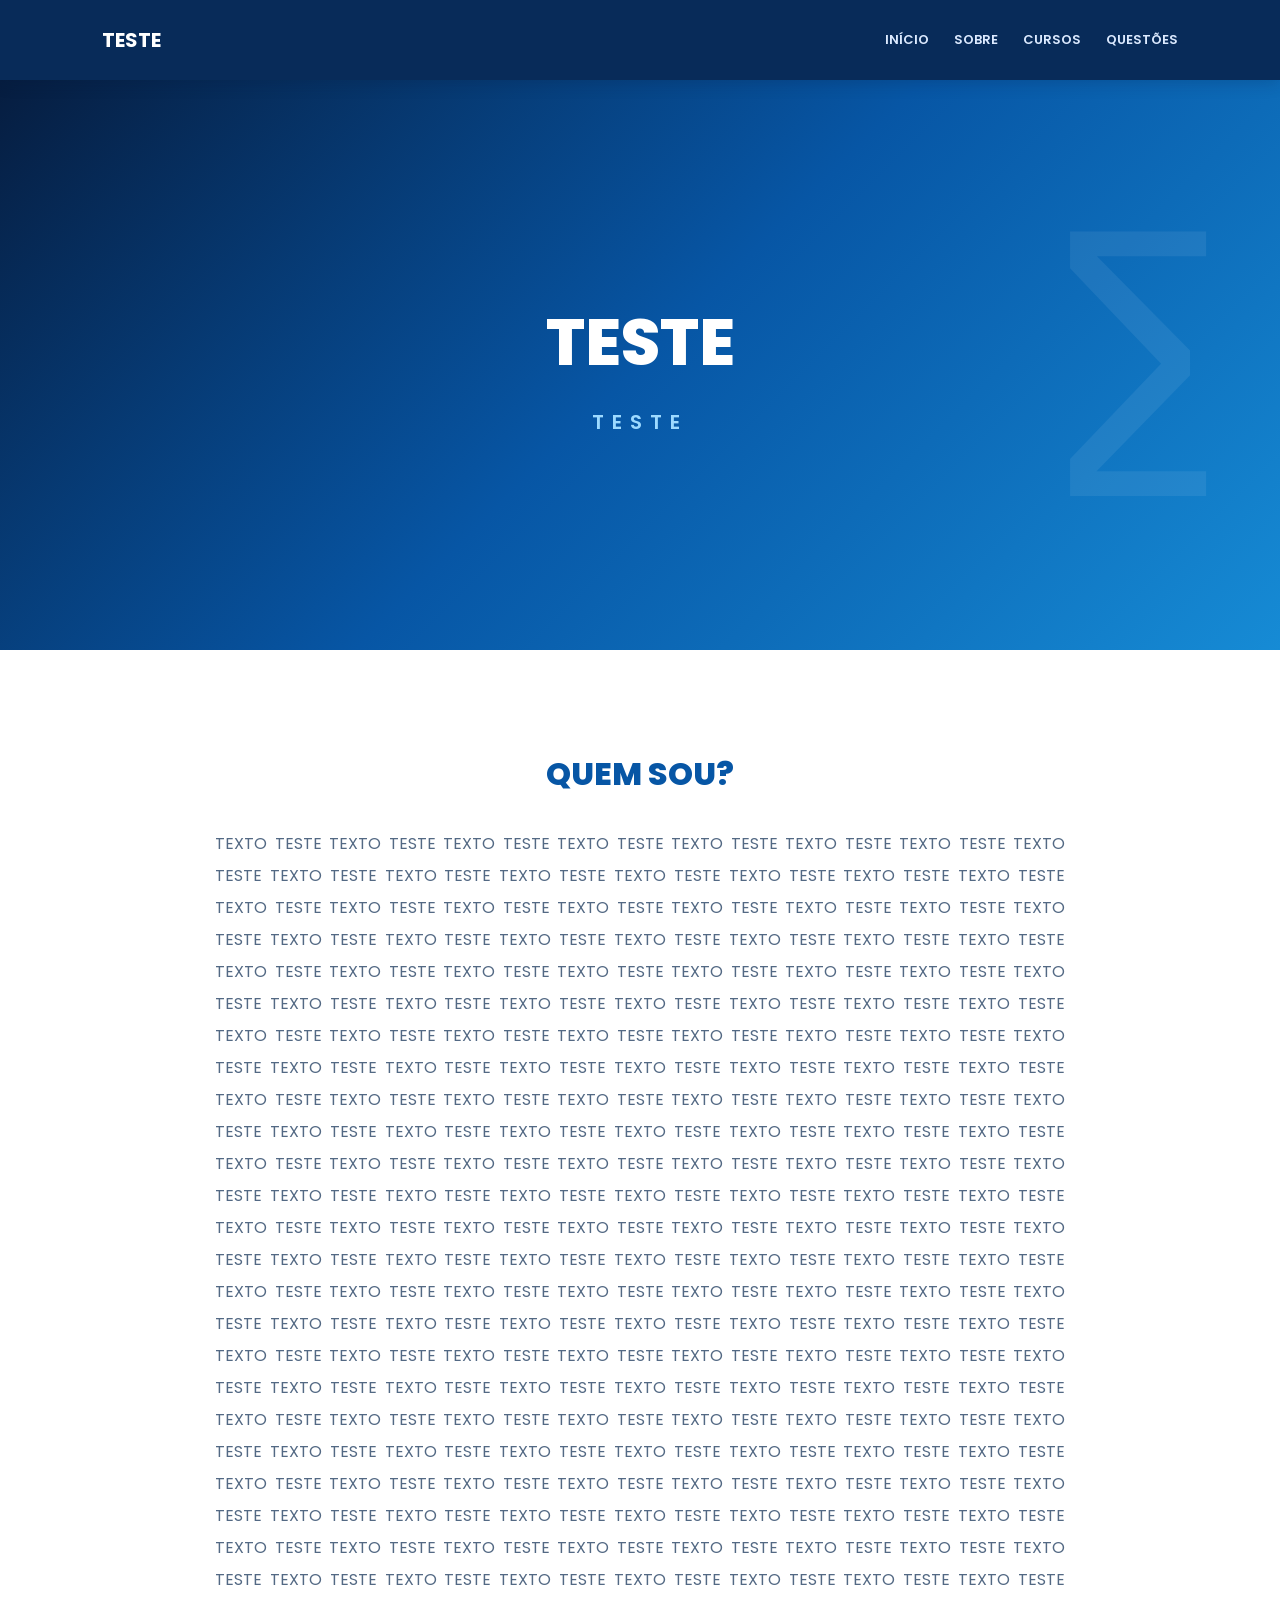
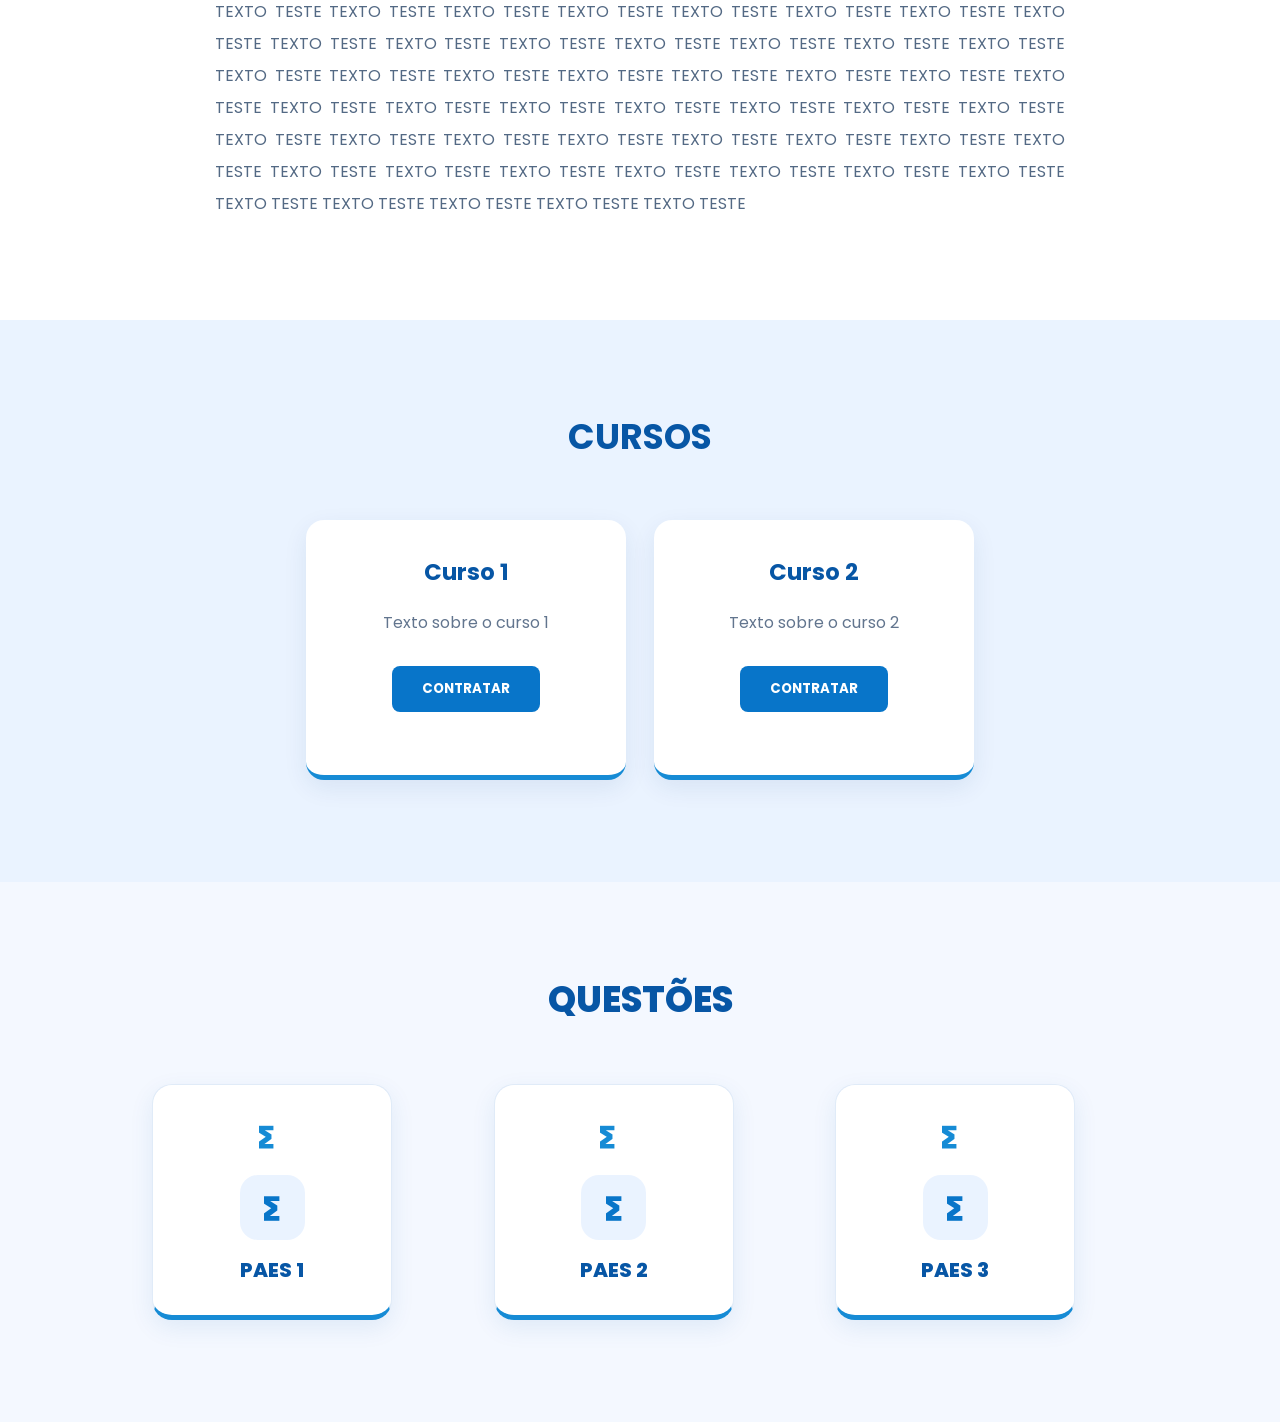
<file: index.html>
<!DOCTYPE html>
<html lang="pt-BR">
<head>
    <meta charset="UTF-8">
    <meta name="viewport" content="width=device-width, initial-scale=1.0">

    <title>\Teste</title>

    <link rel="stylesheet" href="style.css?v=2">

    <style>
        /* QUESTÕES */

        #questoes {
            padding: 90px 8%;
            background: #f4f8ff;
            text-align: center;
        }

        #questoes h3 {
            font-size: 36px;
            color: #0756a5;
            font-weight: 800;
            margin-bottom: 45px;
        }

        #questoes .lista-questoes {
            display: grid;
            grid-template-columns: repeat(3, minmax(0, 1fr));
            gap: 25px;
            max-width: 1000px;
            margin: 0 auto;
        }

        #questoes .questao-link {
            min-height: 190px;
            padding: 30px 20px;

            display: flex;
            flex-direction: column;
            align-items: center;
            justify-content: center;
            gap: 15px;

            background: white;
            color: #0756a5;

            border: 1px solid #e0ebf8;
            border-bottom: 5px solid #168bd5;
            border-radius: 20px;

            text-decoration: none;
            font-size: 20px;
            font-weight: 800;

            box-shadow: 0 8px 25px rgba(7, 86, 165, 0.09);

            transition: 0.3s ease;
        }

        #questoes .icone-questao {
            width: 65px;
            height: 65px;

            display: flex;
            align-items: center;
            justify-content: center;

            background: #eaf3ff;
            color: #0875c9;

            border-radius: 18px;
            font-size: 32px;
        }

        #questoes .questao-link:hover {
            transform: translateY(-8px);
            background: #0756a5;
            color: white;
            box-shadow: 0 15px 30px rgba(7, 86, 165, 0.2);
        }

        #questoes .questao-link:hover .icone-questao {
            background: white;
            color: #0756a5;
        }

        @media (max-width: 700px) {
            #questoes {
                padding: 65px 6%;
            }

            #questoes h3 {
                font-size: 29px;
                margin-bottom: 30px;
            }

            #questoes .lista-questoes {
                grid-template-columns: 1fr;
                gap: 16px;
            }

            #questoes .questao-link {
                min-height: 140px;
                max-width: 400px;
                width: 100%;
                margin: auto;
            }
        }
    </style>
</head>

<body>

<header>
    <h2>TESTE</h2>

    <nav>
        <a href="#inicio">INÍCIO</a>
        <a href="#sobre">SOBRE</a>
        <a href="#cursos">CURSOS</a>
        <a href="#questoes">QUESTÕES</a>
    </nav>
</header>

<main>

    <section id="inicio">
        <div>
            <h1>TESTE</h1>
            <p class="subtitulo">TESTE</p>
        </div>
    </section>

    <section id="sobre">
        <div>
            <h3>QUEM SOU?</h3>

            <p class="apresentacao">
               TEXTO TESTE TEXTO TESTE TEXTO TESTE TEXTO TESTE TEXTO TESTE TEXTO TESTE TEXTO TESTE TEXTO TESTE TEXTO TESTE TEXTO TESTE TEXTO TESTE TEXTO TESTE TEXTO TESTE TEXTO TESTE TEXTO TESTE TEXTO TESTE TEXTO TESTE TEXTO TESTE TEXTO TESTE TEXTO TESTE TEXTO TESTE TEXTO TESTE TEXTO TESTE TEXTO TESTE TEXTO TESTE TEXTO TESTE TEXTO TESTE TEXTO TESTE TEXTO TESTE TEXTO TESTE TEXTO TESTE TEXTO TESTE TEXTO TESTE TEXTO TESTE TEXTO TESTE TEXTO TESTE TEXTO TESTE TEXTO TESTE TEXTO TESTE TEXTO TESTE TEXTO TESTE TEXTO TESTE TEXTO TESTE TEXTO TESTE TEXTO TESTE TEXTO TESTE TEXTO TESTE TEXTO TESTE TEXTO TESTE TEXTO TESTE TEXTO TESTE TEXTO TESTE TEXTO TESTE TEXTO TESTE TEXTO TESTE TEXTO TESTE TEXTO TESTE TEXTO TESTE TEXTO TESTE TEXTO TESTE TEXTO TESTE TEXTO TESTE TEXTO TESTE TEXTO TESTE TEXTO TESTE TEXTO TESTE TEXTO TESTE TEXTO TESTE TEXTO TESTE TEXTO TESTE TEXTO TESTE TEXTO TESTE TEXTO TESTE TEXTO TESTE TEXTO TESTE TEXTO TESTE TEXTO TESTE TEXTO TESTE TEXTO TESTE TEXTO TESTE TEXTO TESTE TEXTO TESTE TEXTO TESTE TEXTO TESTE TEXTO TESTE TEXTO TESTE TEXTO TESTE TEXTO TESTE TEXTO TESTE TEXTO TESTE TEXTO TESTE TEXTO TESTE TEXTO TESTE TEXTO TESTE TEXTO TESTE TEXTO TESTE TEXTO TESTE TEXTO TESTE TEXTO TESTE TEXTO TESTE TEXTO TESTE TEXTO TESTE TEXTO TESTE TEXTO TESTE TEXTO TESTE TEXTO TESTE TEXTO TESTE TEXTO TESTE TEXTO TESTE TEXTO TESTE TEXTO TESTE TEXTO TESTE TEXTO TESTE TEXTO TESTE TEXTO TESTE TEXTO TESTE TEXTO TESTE TEXTO TESTE TEXTO TESTE TEXTO TESTE TEXTO TESTE TEXTO TESTE TEXTO TESTE TEXTO TESTE TEXTO TESTE TEXTO TESTE TEXTO TESTE TEXTO TESTE TEXTO TESTE TEXTO TESTE TEXTO TESTE TEXTO TESTE TEXTO TESTE TEXTO TESTE TEXTO TESTE TEXTO TESTE TEXTO TESTE TEXTO TESTE TEXTO TESTE TEXTO TESTE TEXTO TESTE TEXTO TESTE TEXTO TESTE TEXTO TESTE TEXTO TESTE TEXTO TESTE TEXTO TESTE TEXTO TESTE TEXTO TESTE TEXTO TESTE TEXTO TESTE TEXTO TESTE TEXTO TESTE TEXTO TESTE TEXTO TESTE TEXTO TESTE TEXTO TESTE TEXTO TESTE TEXTO TESTE TEXTO TESTE TEXTO TESTE TEXTO TESTE TEXTO TESTE TEXTO TESTE TEXTO TESTE TEXTO TESTE TEXTO TESTE TEXTO TESTE TEXTO TESTE TEXTO TESTE TEXTO TESTE TEXTO TESTE TEXTO TESTE TEXTO TESTE TEXTO TESTE TEXTO TESTE TEXTO TESTE TEXTO TESTE TEXTO TESTE TEXTO TESTE TEXTO TESTE TEXTO TESTE TEXTO TESTE TEXTO TESTE TEXTO TESTE TEXTO TESTE TEXTO TESTE TEXTO TESTE TEXTO TESTE TEXTO TESTE TEXTO TESTE TEXTO TESTE TEXTO TESTE TEXTO TESTE TEXTO TESTE TEXTO TESTE TEXTO TESTE TEXTO TESTE TEXTO TESTE TEXTO TESTE TEXTO TESTE TEXTO TESTE TEXTO TESTE TEXTO TESTE TEXTO TESTE TEXTO TESTE TEXTO TESTE TEXTO TESTE TEXTO TESTE TEXTO TESTE TEXTO TESTE TEXTO TESTE TEXTO TESTE TEXTO TESTE TEXTO TESTE TEXTO TESTE TEXTO TESTE TEXTO TESTE TEXTO TESTE TEXTO TESTE TEXTO TESTE TEXTO TESTE TEXTO TESTE TEXTO TESTE TEXTO TESTE TEXTO TESTE TEXTO TESTE TEXTO TESTE TEXTO TESTE TEXTO TESTE 
            </p>
        </div>
    </section>

    <section id="cursos">

        <h3 class="cursos">CURSOS</h3>

        <div class="cursoum">
            <h4 class="curso1">Curso 1</h4>
            <p class="curso11">Texto sobre o curso 1</p>

            <button type="button" data-curso="1">
                CONTRATAR
            </button>
        </div>

        <div class="cursodois">
            <h4 class="curso2">Curso 2</h4>
            <p class="curso21">Texto sobre o curso 2</p>

            <button type="button" data-curso="2">
                CONTRATAR
            </button>
        </div>

    </section>

    <section id="questoes">
        <div>
            <h3>QUESTÕES</h3>

            <div class="lista-questoes">

                <a class="questao-link" href="LINK_PAES_1" target="_blank" rel="noopener">
                    <span class="icone-questao">∑</span>
                    PAES 1
                </a>

                <a class="questao-link" href="LINK_PAES_2" target="_blank" rel="noopener">
                    <span class="icone-questao">∑</span>
                    PAES 2
                </a>

                <a class="questao-link" href="LINK_PAES_3" target="_blank" rel="noopener">
                    <span class="icone-questao">∑</span>
                    PAES 3
                </a>

            </div>
        </div>
    </section>

</main>

<script src="script.js" defer></script>

</body>
</html>
</file>
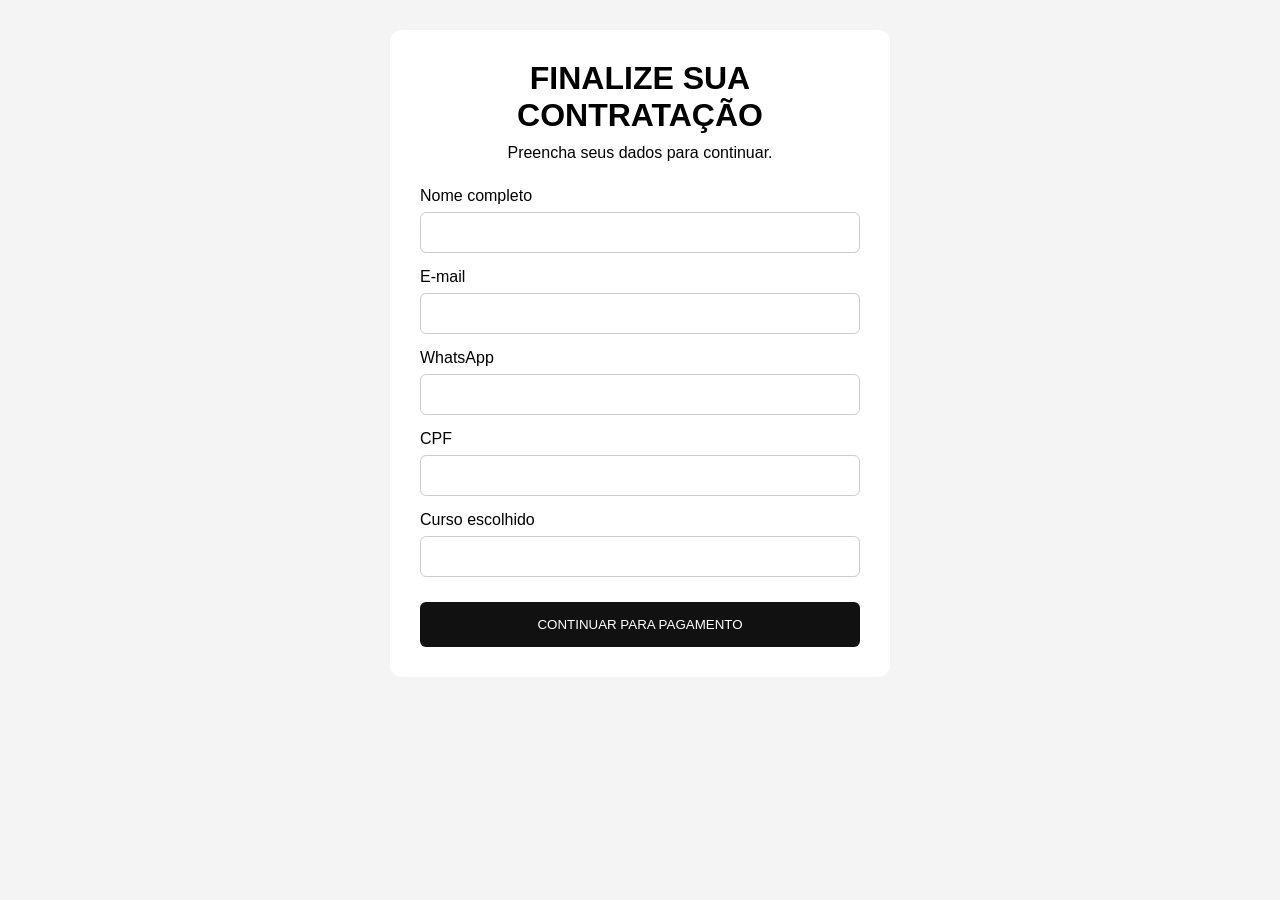
<file: dados.html>
<!DOCTYPE html>
<html lang="pt-BR">
<head>
    <meta charset="UTF-8">
    <meta name="viewport" content="width=device-width, initial-scale=1.0">
    <title>Cadastro | Matemática com Zé Vitor</title>
    <link rel="stylesheet" href="dados.css">
</head>
<body>

    <main class="container">
        <h1>FINALIZE SUA CONTRATAÇÃO</h1>
        <p>Preencha seus dados para continuar.</p>

        <form id="formCadastro">

            <label>Nome completo</label>
            <input type="text" name="nome" required>

            <label>E-mail</label>
            <input type="email" name="email" required>

            <label>WhatsApp</label>
            <input type="tel" name="telefone" required>

            <label>CPF</label>
            <input type="text" name="cpf" required>

            <label>Curso escolhido</label>
            <input type="text" id="curso" readonly>

            <button type="submit">CONTINUAR PARA PAGAMENTO</button>

        </form>
    </main>

    <script src="dados.js"></script>

</body>
</html>
</file>
<file: style.css>
@import url('https://fonts.googleapis.com/css2?family=Poppins:wght@300;400;500;600;700;800&display=swap');

* {
    margin: 0;
    padding: 0;
    box-sizing: border-box;
    font-family: 'Poppins', sans-serif;
    scroll-behavior: smooth;
}

body {
    background: #f4f8ff;
    color: #102b50;
}

/* CABEÇALHO */

header {
    width: 100%;
    min-height: 80px;
    padding: 20px 8%;
    background: #082b59;
    display: flex;
    justify-content: space-between;
    align-items: center;
    flex-wrap: wrap;
    gap: 15px;
    position: sticky;
    top: 0;
    z-index: 100;
    box-shadow: 0 3px 15px #001b3d30;
}

header h2 {
    color: white;
    font-size: 20px;
    font-weight: 700;
}

nav {
    display: flex;
    gap: 25px;
    flex-wrap: wrap;
}

nav a {
    text-decoration: none;
    color: #dceaff;
    font-size: 13px;
    font-weight: 600;
    transition: 0.3s;
}

nav a:hover {
    color: #61b8ff;
}

/* INÍCIO */

#inicio {
    min-height: 570px;
    background: linear-gradient(135deg, #061d40, #0756a5, #168bd5);
    display: flex;
    align-items: center;
    justify-content: center;
    text-align: center;
    padding: 50px 20px;
    color: white;
    position: relative;
    overflow: hidden;
}

#inicio::before {
    content: "∑";
    position: absolute;
    font-size: 350px;
    color: #ffffff12;
    right: 5%;
    top: 10px;
}

#inicio h1 {
    font-size: clamp(32px, 6vw, 65px);
    font-weight: 800;
    position: relative;
}

.subtitulo {
    font-size: 20px;
    letter-spacing: 8px;
    color: #9ddaff;
    margin-top: 15px;
    font-weight: 600;
}

/* SOBRE */

#sobre {
    padding: 100px 12%;
    text-align: center;
    background: white;
}

#sobre h3,
#questoes h3 {
    font-size: 32px;
    color: #0756a5;
    margin-bottom: 30px;
    font-weight: 800;
}

.apresentacao {
    max-width: 850px;
    margin: auto;
    font-size: 16px;
    line-height: 2;
    color: #536984;
    text-align: justify;
}

/* CURSOS */

#cursos {
    padding: 90px 8%;
    text-align: center;
    background: #eaf3ff;
}

.cursos {
    font-size: 35px;
    color: #0756a5;
    margin-bottom: 45px;
}

.cursoum,
.cursodois {
    display: inline-block;
    vertical-align: top;
    width: 320px;
    max-width: 100%;
    min-height: 260px;
    background: white;
    padding: 35px 25px;
    margin: 12px;
    border-radius: 18px;
    box-shadow: 0 8px 25px #073b7515;
    border-bottom: 5px solid #168bd5;
    transition: 0.3s;
}

.cursoum:hover,
.cursodois:hover {
    transform: translateY(-8px);
    box-shadow: 0 15px 30px #073b7525;
}

.curso1,
.curso2 {
    font-size: 23px;
    color: #0756a5;
    margin-bottom: 20px;
}

.curso11,
.curso21 {
    color: #62758e;
    margin-bottom: 30px;
    line-height: 1.7;
}

button {
    background: #0875c9;
    color: white;
    border: none;
    padding: 13px 30px;
    border-radius: 8px;
    font-weight: 700;
    cursor: pointer;
    transition: 0.3s;
}

button:hover {
    background: #06447f;
    transform: scale(1.04);
}

/* QUESTÕES */

#questoes {
    padding: 90px 8%;
    background: #ffffff;
    text-align: center;
}

#questoes h3 {
    font-size: 36px;
    color: #0756a5;
    font-weight: 800;
    margin-bottom: 45px;
}

#questoes a {
    display: inline-flex;
    align-items: center;
    justify-content: center;

    width: 240px;
    min-height: 115px;

    margin: 12px;
    padding: 25px;

    background: #ffffff;
    color: #0756a5;

    border: 1px solid #dceaff;
    border-bottom: 5px solid #168bd5;
    border-radius: 18px;

    text-decoration: none;
    font-size: 20px;
    font-weight: 800;

    box-shadow: 0 8px 25px rgba(7, 86, 165, 0.09);

    transition: all 0.3s ease;
}

#questoes a::before {
    content: "∑";
    font-size: 30px;
    margin-right: 12px;
    color: #168bd5;
}

#questoes a:hover {
    background: #0756a5;
    color: white;
    transform: translateY(-7px);
    border-bottom-color: #168bd5;
    box-shadow: 0 15px 30px rgba(7, 86, 165, 0.2);
}

#questoes a:hover::before {
    color: white;
}

/* CELULAR */

@media (max-width: 700px) {
    #questoes {
        padding: 65px 5%;
    }

    #questoes h3 {
        font-size: 29px;
        margin-bottom: 30px;
    }

    #questoes a {
        width: 100%;
        max-width: 350px;
        min-height: 90px;
        margin: 9px 0;
        font-size: 18px;
    }
}

/* CELULAR */

@media (max-width: 700px) {
    #questoes {
        padding: 60px 5%;
    }

    #questoes p {
        width: 100%;
        max-width: 350px;
        min-height: 85px;
        margin: 8px 0;
        font-size: 15px;
    }
}

/* RESPONSIVIDADE */

@media (max-width: 700px) {
    header {
        justify-content: center;
        text-align: center;
    }

    nav {
        justify-content: center;
        gap: 15px;
    }

    #inicio {
        min-height: 450px;
    }

    .subtitulo {
        font-size: 15px;
        letter-spacing: 5px;
    }

    #sobre {
        padding: 65px 8%;
    }

    .apresentacao {
        text-align: left;
        font-size: 14px;
    }

    #cursos,
    #questoes {
        padding: 65px 5%;
    }

    .cursoum,
    .cursodois {
        width: 100%;
        margin: 12px 0;
    }
}
</file>
<file: dados.css>
* {
    margin: 0;
    padding: 0;
    box-sizing: border-box;
}

body {
    font-family: Arial, sans-serif;
    background: #f4f4f4;
    padding: 30px 15px;
}

.container {
    max-width: 500px;
    margin: auto;
    background: white;
    padding: 30px;
    border-radius: 12px;
}

h1 {
    text-align: center;
    margin-bottom: 10px;
}

.container p {
    text-align: center;
    margin-bottom: 25px;
}

label {
    display: block;
    margin: 15px 0 7px;
}

input {
    width: 100%;
    padding: 12px;
    border: 1px solid #ccc;
    border-radius: 6px;
}

button {
    width: 100%;
    padding: 15px;
    margin-top: 25px;
    background: #111;
    color: white;
    border: none;
    border-radius: 6px;
    cursor: pointer;
}
</file>
